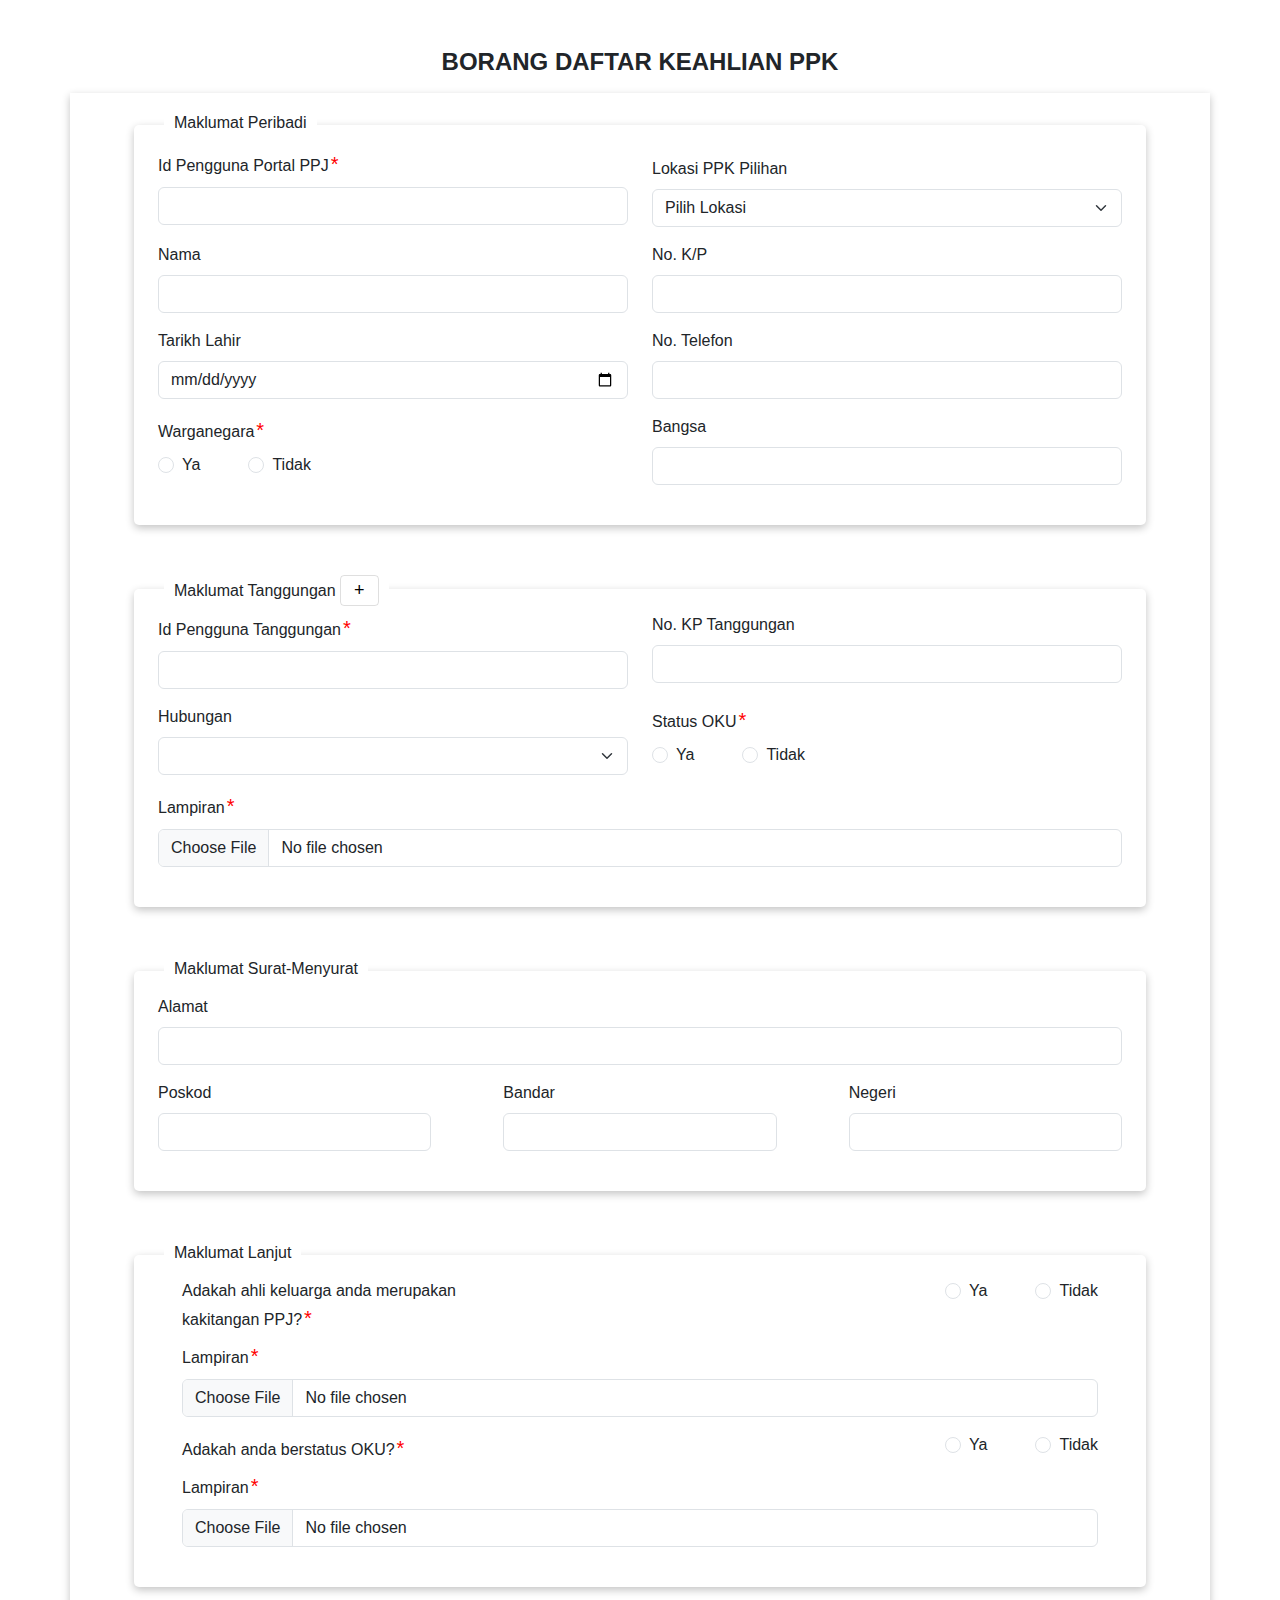
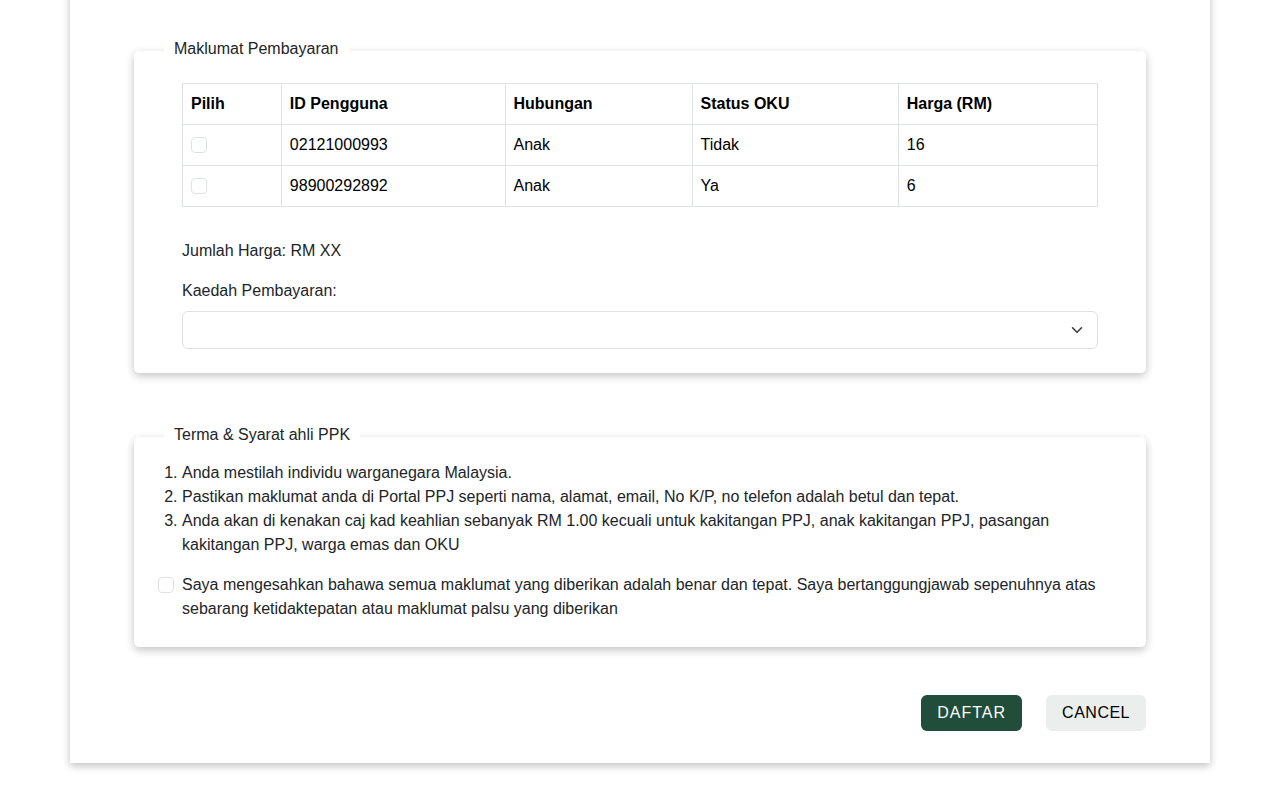
<file: index.html>
<!DOCTYPE html>
<html lang="en">
  <head>
    <meta charset="UTF-8" />
    <meta name="viewport" content="width=device-width, initial-scale=1.0" />
    <link rel="stylesheet" href="./style.css" />
    <title>Maklumat Peribadi Form</title>
    <!-- Bootstrap CSS -->
    <link
      href="https://cdn.jsdelivr.net/npm/bootstrap@5.3.0-alpha3/dist/css/bootstrap.min.css"
      rel="stylesheet"
    />
  </head>
  <body>
    <div class="membership-form-main">
        <h1 class="mb-3">BORANG DAFTAR KEAHLIAN PPK</h1>
      <div id="memberform-id" class="container membership-form d-flex flex-column gap-5">
        <form class="mb-3">
          <fieldset id="fieldset-design">
            <legend id="legend-title">Maklumat Peribadi</legend>
            <div class="row mb-3">
              <div class="col-md-6">
                <label for="portalId" class="form-label">Id Pengguna Portal PPJ<span class="cus-red">*</span></label>
                <input
                  type="text"
                  class="form-control"
                  id="portalId"
                  required
                />
              </div>
              <div class="col-md-6 mt-2">
                <label for="lokasiPPK" class="form-label">Lokasi PPK Pilihan</label>
                <select class="form-select" id="lokasiPPK">
                  <option selected>Pilih Lokasi</option>
                  <option value="1">Lokasi 1</option>
                  <option value="2">Lokasi 2</option>
                  <option value="3">Lokasi 3</option>
                </select>
              </div>
            </div>
            <div class="row mb-2">
              <div class="col-md-6 mb-2">
                <label for="nama" class="form-label">Nama</label>
                <input type="text" class="form-control" id="nama" />
              </div>
              <div class="col-md-6 mb-2">
                <label for="noKP" class="form-label">No. K/P</label>
                <input type="text" class="form-control" id="noKP" />
              </div>
            </div>
            <div class="row">
              <div class="col-md-6 mb-3">
                <label for="dob" class="form-label">Tarikh Lahir</label>
                <input type="date" class="form-control" id="dob myDate" />
              </div>
              <div class="col-md-6 mb-3">
                <label for="phone" class="form-label">No. Telefon</label>
                <input type="tel" class="form-control" id="phone" />
              </div>
            </div>
            <div class="row">
              <div class="col-md-6">
                <label for="warganegara" class="form-label">Warganegara<span class="cus-red">*</span></label>
                <div class="d-flex flex-wrap gap-md-5 gap-2">
                  <div class="form-check">
                    <input
                      class="form-check-input"
                      type="radio"
                      name="warganegara"
                      id="ya1"
                      value="ya"
                      required
                    />
                    <label class="form-check-label" for="ya1">Ya</label>
                  </div>
                  <div class="form-check mb-3">
                    <input
                      class="form-check-input"
                      type="radio"
                      name="warganegara"
                      id="tidak1"
                      value="tidak"
                    />
                    <label class="form-check-label" for="tidak1">Tidak</label>
                  </div>
                </div>
              </div>
              <div class="col-md-6 mb-3">
                <label for="bangsa" class="form-label">Bangsa</label>
                <input type="text" class="form-control" id="bangsa" />
              </div>
            </div>
          </fieldset>
        </form>
        <form class="mb-3">
          <fieldset id="fieldset-design">
            <legend id="legend-title">Maklumat Tanggungan <button class="plusSign">+</button></legend>
            <div class="row mb-3">
              <div class="col-md-6">
                <label for="idpengguna" class="form-label">Id Pengguna Tanggungan<span class="cus-red">*</span></label>
                <input
                  type="text"
                  class="form-control"
                  id="idpengguna"
                  required
                />
              </div>
              <div class="col-md-6">
                <label for="nokptanggungan" class="form-label"
                  >No. KP Tanggungan</label
                >
                <input
                  type="text"
                  class="form-control"
                  id="nokptanggungan"
                  required
                />
              </div>
            </div>
            <div class="row mb-3">
              <div class="col-md-6">
                <label for="hubunganselect" class="form-label">Hubungan</label>
                <select class="form-select" id="hubunganselect">
                  <option selected></option>
                  <option value="1">Lokasi 1</option>
                  <option value="2">Lokasi 2</option>
                  <option value="3">Lokasi 3</option>
                </select>
              </div>
              <div class="col-md-6">
                <label for="statusOKU" class="form-label">Status OKU<span class="cus-red">*</span></label>
                <div class="d-flex flex-wrap gap-md-5 gap-2">
                  <div class="form-check">
                    <input
                      class="form-check-input"
                      type="radio"
                      name="warganegara"
                      id="ya2"
                      value="ya"
                      required
                    />
                    <label class="form-check-label" for="ya2">Ya</label>
                  </div>
                  <div class="form-check">
                    <input
                      class="form-check-input"
                      type="radio"
                      name="warganegara"
                      id="tidak2"
                      value="tidak"
                    />
                    <label class="form-check-label" for="tidak2">Tidak</label>
                  </div>
                </div>
              </div>
            </div>
            <div class="row mb-3">
              <div class="col-md-12">
                <label for="lampiranphone" class="form-label mb-2">Lampiran<span class="cus-red">*</span></label>
                <input type="file" class="form-control" id="lampiranphone" />
              </div>
            </div>
          </fieldset>
        </form>
        <form class="mb-3">
          <fieldset id="fieldset-design">
            <legend id="legend-title">Maklumat Surat-Menyurat</legend>
            <div class="row mb-3">
              <div class="col-md-12">
                <label for="alamat" class="form-label">Alamat</label>
                <input
                  type="text"
                  class="form-control"
                  id="alamat"
                  required
                />
              </div>
            </div>
            <div class="row mb-3 d-flex gap-md-5 gap-2">
              <div class="col-md-2 flex-grow-1">
                <label for="poskodphone" class="form-label">Poskod</label>
                <input type="tel" class="form-control" id="poskodphone" />
              </div>
              <div class="col-md-2 flex-grow-1">
                <label for="bandar" class="form-label">Bandar</label>
                <input type="tel" class="form-control" id="bandar" />
              </div>
              <div class="col-md-2 flex-grow-1">
                <label for="negeri" class="form-label">Negeri</label>
                <input type="tel" class="form-control" id="negeri" />
              </div>
            </div>
          </fieldset>
        </form>
        <form class="mb-3">
          <fieldset id="fieldset-design">
            <legend id="legend-title">Maklumat Lanjut</legend>
            <div class="row mb-3 px-4">
              <div class="col-md-12">
                <div
                  class="d-flex flex-wrap justify-content-between gap-md-5 gap-2"
                >
                  <label for="kakitanganppj" class="form-label ">
                    <span class="d-md-block">Adakah ahli keluarga anda merupakan</span>
                    <span class="d-md-block"> kakitangan PPJ?<span class="cus-red">*</span></span></label
                  >
                  <div class="d-flex gap-5">
                    <div class="form-check">
                      <input
                        class="form-check-input"
                        type="radio"
                        name="kakitanganppj"
                        id="ya3"
                        value="ya"
                        required
                      />
                      <label class="form-check-label" for="ya3">Ya</label>
                    </div>
                    <div class="form-check">
                      <input
                        class="form-check-input"
                        type="radio"
                        name="kakitanganppj"
                        id="tidak3"
                        value="tidak"
                      />
                      <label class="form-check-label" for="tidak3">Tidak</label>
                    </div>
                  </div>
                </div>
              </div>
              <div class="col-md-12">
                <label for="idpengguna" class="form-label">Lampiran<span class="cus-red">*</span></label>
                <input
                  type="file"
                  class="form-control"
                  id="idpengguna"
                  required
                />
              </div>
            </div>
            <div class="row mb-3 px-4">
              <div class="col-md-12">
                <div class="d-flex flex-wrap justify-content-between gap-md-5 gap-2">
                  <label for="berstatusoku" class="form-label">Adakah anda berstatus OKU?<span class="cus-red">*</span></label
                  >
                  <div class="d-flex gap-5">
                    <div class="form-check">
                      <input
                        class="form-check-input"
                        type="radio"
                        name="berstatusoku"
                        id="ya4"
                        value="ya"
                        required
                      />
                      <label class="form-check-label" for="ya4">Ya</label>
                    </div>
                    <div class="form-check">
                      <input
                        class="form-check-input"
                        type="radio"
                        name="berstatusoku"
                        id="tidak4"
                        value="tidak"
                      />
                      <label class="form-check-label" for="tidak4">Tidak</label>
                    </div>
                  </div>
                </div>
              </div>
              <div class="col-md-12">
                <label for="lampiranxx" class="form-label mb-2">Lampiran<span class="cus-red">*</span></label>
                <input
                  type="file"
                  class="form-control"
                  id="lampiranxx"
                  required
                />
              </div>
            </div>
          </fieldset>
        </form>
        <form class="mb-3">
          <fieldset id="fieldset-design">
            <legend id="legend-title">Maklumat Pembayaran</legend>
            <div class="row px-4">
              <div class="col-md-12 mt-2">
                <div class="table_responsive">
                  <table class="table table-bordered">
                    <thead>
                      <tr>
                        <th scope="col">Pilih</th>
                        <th scope="col">ID Pengguna</th>
                        <th scope="col">Hubungan</th>
                        <th scope="col">Status OKU</th>
                        <th scope="col">Harga (RM)</th>
                      </tr>
                    </thead>
                    <tbody>
                      <tr>
                        <td><input class="form-check-input" type="checkbox" value="" id="defaultCheck1"></td>
                        <td>02121000993</td>
                        <td>Anak</td>
                        <td>Tidak</td>
                        <td>16</td>
                      </tr>
                      <tr>
                        <td><input class="form-check-input" type="checkbox" value="" id="defaultCheck2"></td>
                        <td>98900292892</td>
                        <td>Anak</td>
                        <td>Ya</td>
                        <td>6</td>
                      </tr>
                    </tbody>
                  </table>
                </div>

                <div class="row">
                  <div class="col-md-12">
                    <p class="mt-3">Jumlah Harga: RM XX</p>
                  </div>
                  <div class="col-md-12">
                    <label for="lokasiPPK" class="form-label mb-2">Kaedah Pembayaran:</label>
                    <select class="form-select" id="lokasiPPK">
                      <option selected></option>
                      <option value="1">Lokasi 1</option>
                      <option value="2">Lokasi 2</option>
                      <option value="3">Lokasi 3</option>
                    </select>
                  </div>
                </div>
              </div>
            </div>
          </fieldset>
        </form>
        <form>
          <fieldset id="fieldset-design">
            <legend id="legend-title">Terma & Syarat ahli PPK</legend>
            <ol class="px-4">
              <li>Anda mestilah individu warganegara Malaysia.</li>
              <li>
                Pastikan maklumat anda di Portal PPJ seperti nama, alamat,
                email, No K/P, no telefon adalah betul dan tepat.
              </li>
              <li>
                Anda akan di kenakan caj kad keahlian sebanyak RM 1.00 kecuali
                untuk kakitangan PPJ, anak kakitangan PPJ, pasangan kakitangan
                PPJ, warga emas dan OKU
              </li>
            </ol>
            <div class="form-check">
              <input class="form-check-input" type="checkbox" value="" id="defaultCheck12">
              <label class="form-check-label" for="flexCheckDefault12">
                Saya mengesahkan bahawa semua maklumat yang diberikan adalah
                benar dan tepat. Saya bertanggungjawab sepenuhnya atas sebarang
                ketidaktepatan atau maklumat palsu yang diberikan
              </label>
            </div>
          </fieldset>
        </form>
        <div class="daftar_btn d-flex gap-4 justify-content-end">
          <button>DAFTAR</button>
          <button>CANCEL</button>
        </div>
      </div>
    </div>
    <!-- Bootstrap JS -->
    <script src="https://cdn.jsdelivr.net/npm/bootstrap@5.3.0-alpha3/dist/js/bootstrap.bundle.min.js"></script>
  </body>
</html>
</file>
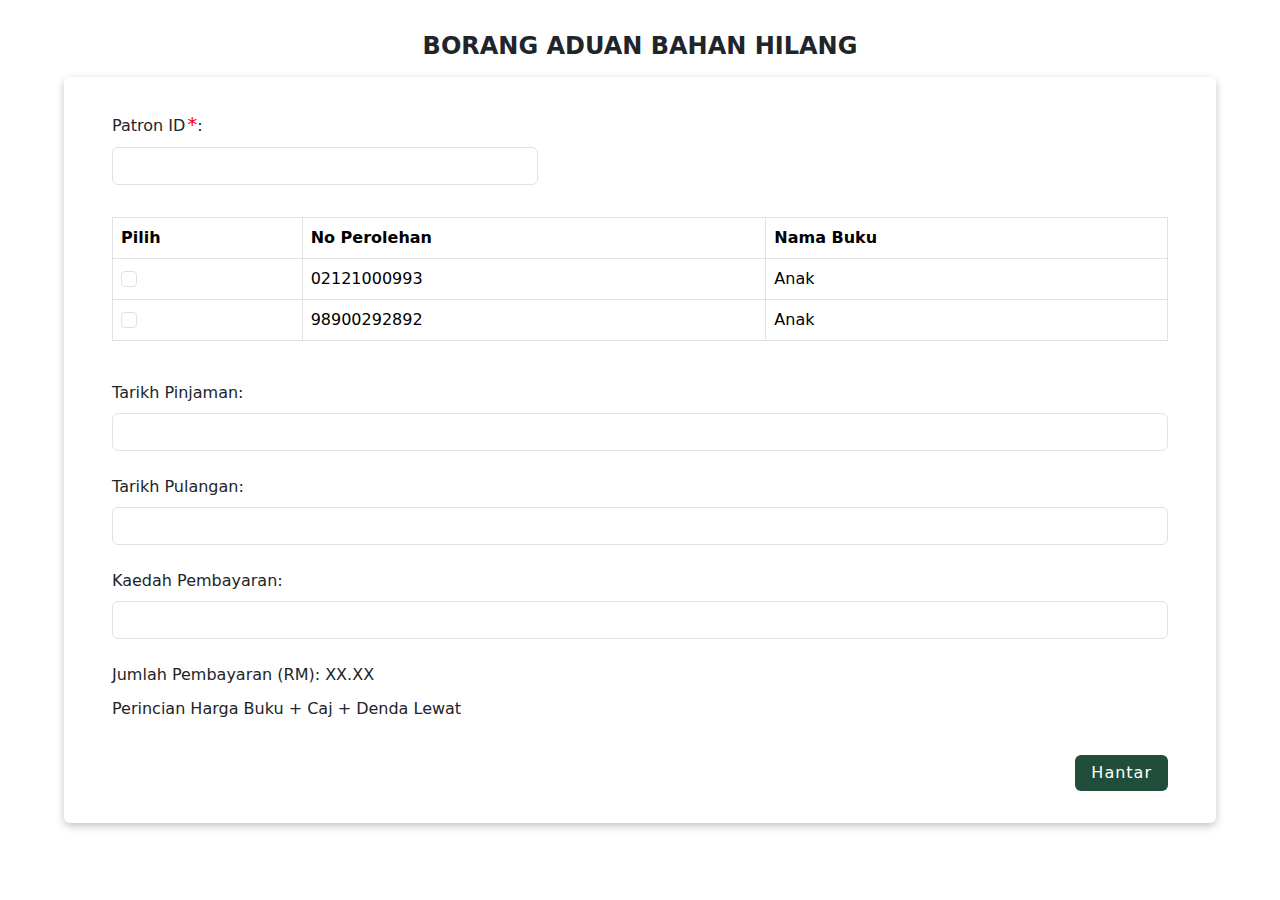
<file: lostMaterialComplaintForm.html>
<!DOCTYPE html>
<html lang="en">
<head>
    <meta charset="UTF-8">
    <meta name="viewport" content="width=device-width, initial-scale=1.0">
    <link href="https://cdn.jsdelivr.net/npm/bootstrap@5.3.0-alpha3/dist/css/bootstrap.min.css" rel="stylesheet"/>
    <link rel="stylesheet" href="./lostMaterialComplaintForm.css">
    <title>LOST MATERIAL COMPLAINT FORM</title>
</head>
<body>
    <div class="lostMaterialComplaintForm">
        <h1>BORANG ADUAN BAHAN HILANG</h1>
        <div class="form_wrapper">
            <div class="row d-flex justify-content-between gap-md-4 gap-2 mb-3">
                <div class="form-group col-md-5">
                  <label for="subject">Patron ID<span class="cus-red">*</span>:</label>
                  <input type="text" class="form-control mt-2" id="subject"/>
                </div>
                <div class="table_responsive mt-2">
                    <table class="table table-bordered">
                      <thead>
                        <tr>
                          <th scope="col">Pilih</th>
                          <th scope="col">No Perolehan</th>
                          <th scope="col">Nama Buku</th>
                          <!-- <th scope="col">Status OKU</th> -->
                          <!-- <th scope="col">Harga (RM)</th> -->
                        </tr>
                      </thead>
                      <tbody>
                        <tr>
                          <td>
                            <input
                              class="form-check-input"
                              type="checkbox"
                              value=""
                              id="defaultCheck1"
                            />
                          </td>
                          <td>02121000993</td>
                          <td>Anak</td>
                        </tr>
                        <tr>
                          <td>
                            <input
                              class="form-check-input"
                              type="checkbox"
                              value=""
                              id="defaultCheck2"
                            />
                          </td>
                          <td>98900292892</td>
                          <td>Anak</td>
                        </tr>
                      </tbody>
                    </table>
                </div>
                <div class="form-group col-md-12">
                    <label for="subject">Tarikh Pinjaman:</label>
                    <input type="text" class="form-control mt-2" id="subject"/>
                </div>
                <div class="form-group col-md-12">
                    <label for="subject">Tarikh Pulangan:</label>
                    <input type="text" class="form-control mt-2" id="subject"/>
                </div>
                <div class="form-group col-md-12">
                    <label for="subject">Kaedah Pembayaran:</label>
                    <input type="text" class="form-control mt-2" id="subject"/>
                </div>
                <div class="noted_text">
                    <p>Jumlah Pembayaran (RM): XX.XX</p>
                    <p>Perincian Harga Buku + Caj + Denda Lewat</p>
                </div>
            </div>
            <div class="daftar_btn d-flex gap-4 justify-content-end mt-4">
                <button>Hantar</button>
              </div>
        </div>
    </div>
</body>
</html>
</file>
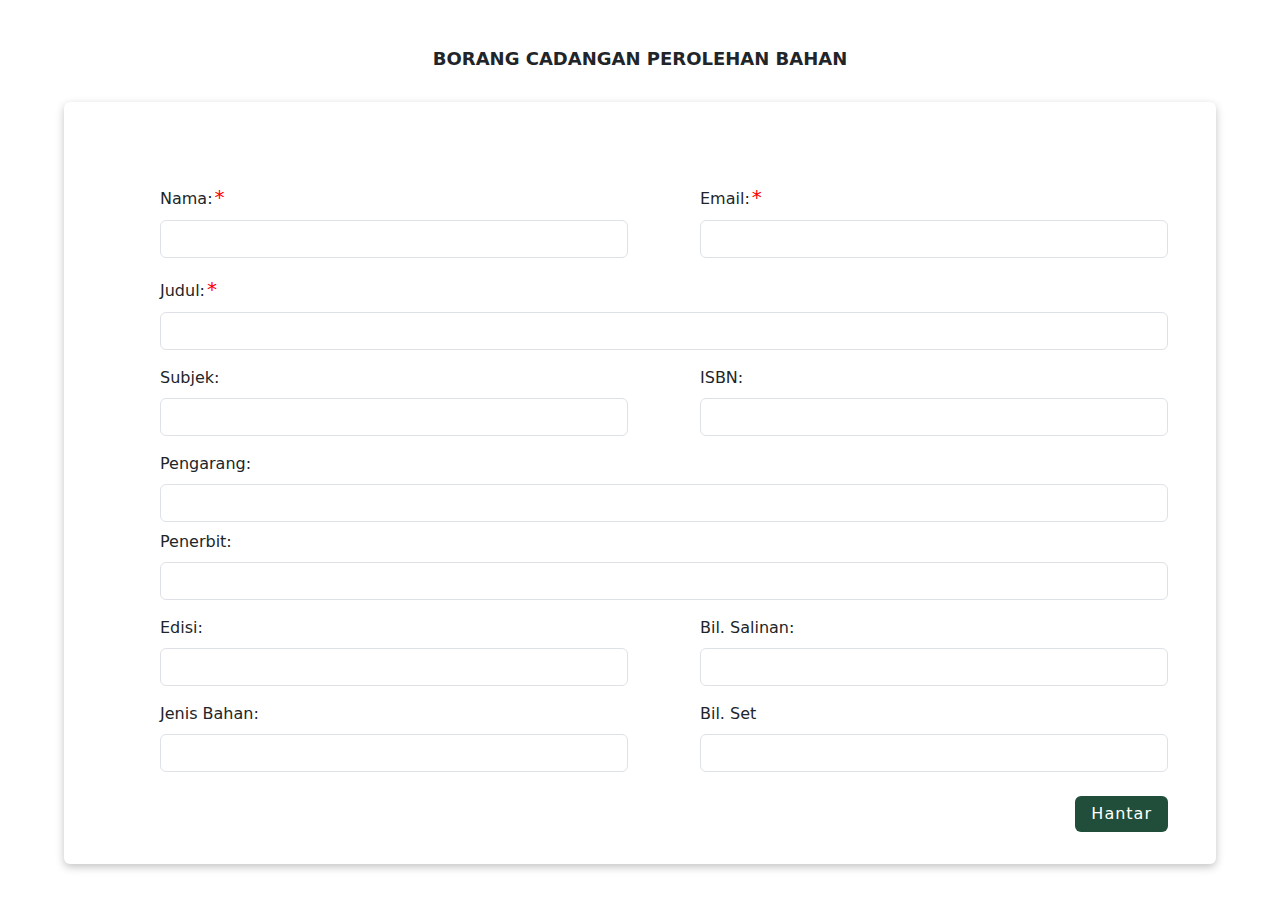
<file: procurementProposalForm.html>
<!DOCTYPE html>
<html lang="en">
<head>
    <meta charset="UTF-8">
    <meta name="viewport" content="width=device-width, initial-scale=1.0">
    <link href="https://cdn.jsdelivr.net/npm/bootstrap@5.3.0-alpha3/dist/css/bootstrap.min.css" rel="stylesheet"/>
    <link rel="stylesheet" href="./procurementProposalForm.css">
    <title>MATERIAL PROCUREMENT PROPOSAL FORM</title>
</head>
<body>
    <div class="materialProcurementProposalForm">
        <h1>BORANG CADANGAN PEROLEHAN BAHAN</h1>

        <div class="form_wrapper">
            <div class="mt-5 ps-md-5">
                <form>
                  <div class="row d-flex justify-content-between gap-md-5 gap-2 mb-3">
                    <div class="form-group col-md-5 flex-grow-1">
                      <label for="name">Nama:<span class="cus-red">*</span></label>
                      <input type="text" class="form-control mt-2" id="name"/>
                    </div>
                    <div class="form-group col-md-5 flex-grow-1">
                      <label for="email">Email:<span class="cus-red">*</span></label>
                      <input type="email" class="form-control mt-2" id="email" />
                    </div>
                  </div>
                  <div class="row d-flex justify-content-between gap-md-5 gap-2 mb-3">
                    <div class="form-group col-md-12 flex-grow-1">
                      <label for="title">Judul:<span class="cus-red">*</span></label>
                      <input type="text" class="form-control mt-2" id="title" />
                    </div>
                  </div>
                  <div class="row d-flex justify-content-between gap-md-5 gap-2 mb-3">
                    <div class="form-group col-md-5 flex-grow-1">
                      <label for="subject">Subjek:</label>
                      <input
                        type="text"
                        class="form-control mt-2"
                        id="subject"
                      />
                    </div>
                    <div class="form-group col-md-5 flex-grow-1">
                      <label for="isbn">ISBN:</label>
                      <input
                        type="text"
                        class="form-control mt-2"
                        id="isbn"
                      />
                    </div>
                  </div>
                  <div class="row d-flex justify-content-between gap-2 mb-3">
                    <div class="form-group col-md-12 flex-grow-1">
                      <label for="author">Pengarang:</label>
                      <input type="text" class="form-control mt-2" id="author"/>
                    </div>
                    <div class="form-group col-md-12 flex-grow-1">
                      <label for="publisher" class="mb-2">Penerbit:</label>
                      <input type="text" class="form-control" id="publisher" />
                    </div>
                  </div>
                  <div class="row d-flex justify-content-between gap-md-5 gap-2 mb-3">
                    <div class="form-group col-md-5 flex-grow-1">
                      <label for="edition">Edisi:</label>
                      <input
                        type="text"
                        class="form-control mt-2"
                        id="edition"
                      />
                    </div>
                    <div class="form-group col-md-5 flex-grow-1">
                      <label for="copies">Bil. Salinan:</label>
                      <input
                        type="text"
                        class="form-control mt-2"
                        id="copies"
                      />
                    </div>
                  </div>
                  <div class="row d-flex justify-content-between gap-md-5 gap-2 mb-3">
                    <div class="form-group col-md-5 flex-grow-1">
                      <label for="materialType">Jenis Bahan:</label>
                      <input type="text" class="form-control mt-2" id="materialType" />
                    </div>
                    <div class="form-group col-md-5 flex-grow-1">
                      <label for="sets">Bil. Set</label>
                      <input
                        type="text"
                        class="form-control mt-2"
                        id="sets"
                      />
                    </div>
                  </div>
                </form>
              </div>
              <div class="daftar_btn d-flex gap-4 justify-content-end mt-4">
                <button>Hantar</button>
              </div>
        </div>
    </div>
</body>
</html>
</file>
<file: style.css>
*{
    margin: 0;
    box-sizing: border-box;
    font-family: Arial, Helvetica, sans-serif;
}

/* .membership-form form{ */
.membership-form :where(form, .maklumat-section){
    box-shadow: rgba(0, 0, 0, 0.24) 0px 3px 8px;
    border-radius: 5px;
}

#memberform-id{
    padding: 2rem 4rem;
}

.membership-form{
    box-shadow: rgba(0, 0, 0, 0.24) 0px 3px 8px;
    background-color: #FFF;
}
.membership-form-main{
    margin: 3rem 4rem;
}
.membership-form-main h1{
    text-align: center;
    font-weight: 700;
    font-size: 24px;
}

fieldset#fieldset-design {
    /* border: 1px solid #ccc; */
    /* border: 0px 0px 0px 0px; */
    padding: 1.5em;
    border-radius: 5px;
    position: relative;
}

legend#legend-title {
    font-weight: 400;
    padding: 0 10px;
    border-radius: 5px; 
    background-color: #fff; 
    width: fit-content;
    position: absolute;
    font-size: 16px;
    top: -14px;
    left: 30px;
}

.plusSign{
    width: fit-content;
    padding: 1px 13px;
    border-radius: 4px;
    border: 1px solid #00000020;
    background-color: transparent;
    font-size: 18px;
}

.plusSign:hover{
    box-shadow: rgba(0, 0, 0, 0.35) 0px 5px 15px;
}

.radio-custom-width{
    width: 30%;
}

.cus-red{
    color: red;
    margin-left: 2px;
    font-size: 20px;
}

.daftar_btn > button{
    border: none;
    font-size: 16px;
    font-weight: 500;
    padding: 6px 16px;
    border-radius: 6px;
    letter-spacing: 1px;
}

.daftar_btn > button:first-child{
    background-color: rgb(32 78 59);
    color: #FFF;
}
.daftar_btn > button:last-child{
    background-color: rgb(234 238 237);
    color: #000;
    letter-spacing: 0.5px;
}

.daftar_btn > button:hover{
    box-shadow: rgba(0, 0, 0, 0.35) 0px 5px 15px;
}

.form-check-input:checked{
    background-color: rgb(69 69 69) !important;
    border-color: rgb(69 69 69) !important;
}

@media screen and (max-width:768px) {
    .table_responsive{
        overflow-x: auto;
    }
    #memberform-id{
        margin: 2rem 1rem;
    }
}
</file>
<file: lostMaterialComplaintForm.css>
*{
    margin: 0;
    padding: 0;
    box-sizing: border-box;
}

.lostMaterialComplaintForm{
    width: 100%;
    height: fit-content;
    padding: 2rem 4rem;
}

.lostMaterialComplaintForm h1{
    font-size: 24px;
    font-weight: 600;
    margin-bottom: 1rem;
    text-align: center;
}

.cus-red{
    color: red;
    margin-left: 2px;
    font-size: 20px;
}

.form_wrapper{
    box-shadow: rgba(0, 0, 0, 0.24) 0px 3px 8px;
    padding: 2rem 3rem;
    border-radius: 6px;
}

.table-bordered{
    min-width: 500px;
}

.noted_text p{
    margin: 0;
    font-size: 16px;
    margin-bottom: 10px;
}

.daftar_btn > button{
    border: none;
    font-size: 16px;
    font-weight: 500;
    padding: 6px 16px;
    border-radius: 6px;
    letter-spacing: 1px;
}

.daftar_btn > button:first-child{
    background-color: rgb(32 78 59);
    color: #FFF;
}

.daftar_btn > button:hover{
    box-shadow: rgba(0, 0, 0, 0.35) 0px 5px 15px;
}

@media screen and (max-width:991px) {
    .table_responsive{
        overflow-x: auto;
    }
    .lostMaterialComplaintForm{
        padding: 2rem 2rem;
    }
}
</file>
<file: procurementProposalForm.css>
*{
    margin: 0;
    padding: 0;
    box-sizing: border-box;
}

.materialProcurementProposalForm{
    width: 100%;
    height: fit-content;
    padding: 3rem 4rem;
}

.materialProcurementProposalForm h1{
    font-size: 18px;
    font-weight: 600;
    margin-bottom: 2rem;
    text-align: center;
}

.form_wrapper{
    box-shadow: rgba(0, 0, 0, 0.24) 0px 3px 8px;
    padding: 2rem 3rem;
    border-radius: 6px;
}

.cus-red{
    color: red;
    margin-left: 2px;
    font-size: 20px;
}


.daftar_btn > button{
    border: none;
    font-size: 16px;
    font-weight: 500;
    padding: 6px 16px;
    border-radius: 6px;
    letter-spacing: 1px;
}

.daftar_btn > button:first-child{
    background-color: rgb(32 78 59);
    color: #FFF;
}

.daftar_btn > button:hover{
    box-shadow: rgba(0, 0, 0, 0.35) 0px 5px 15px;
}
</file>
